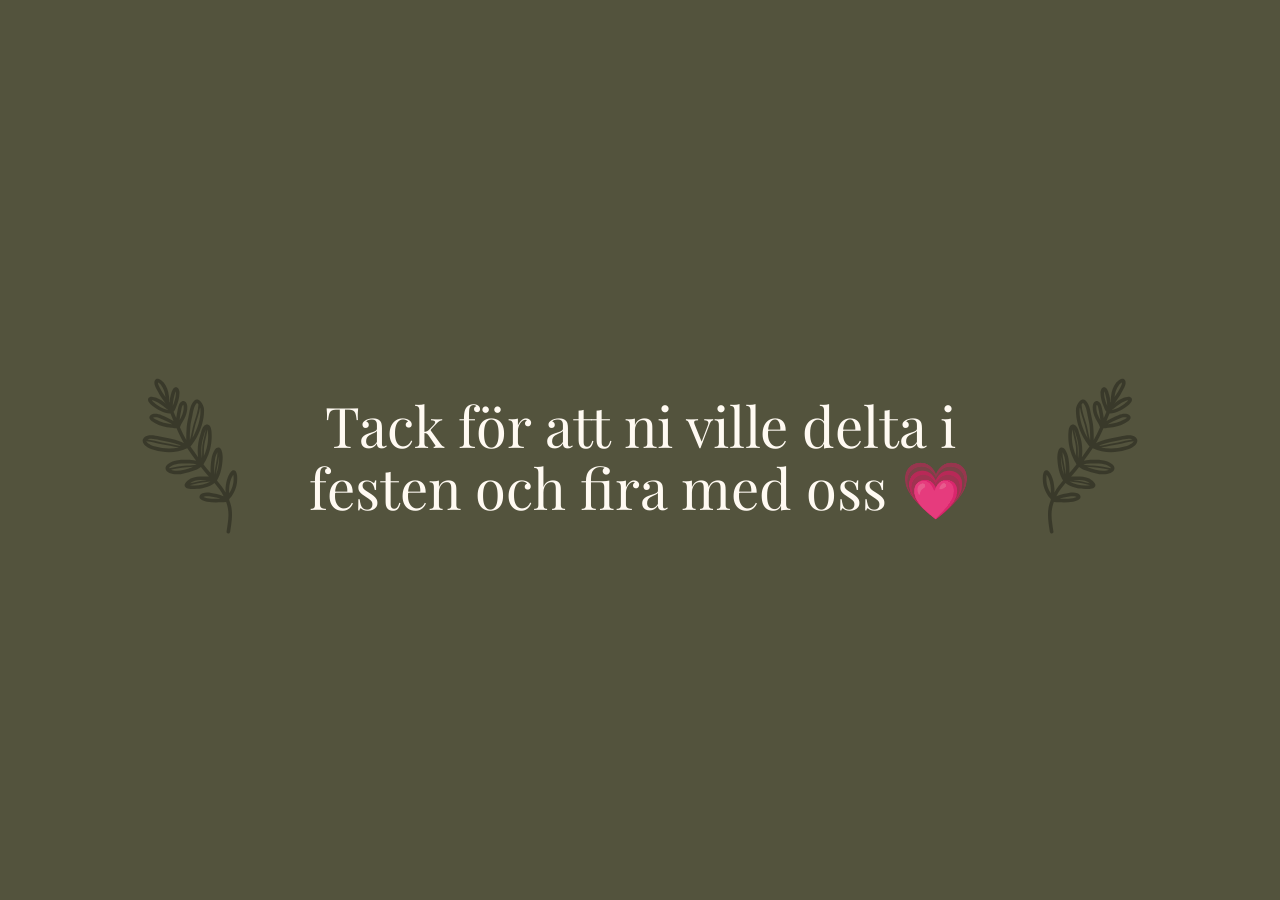
<file: index.html>
<!DOCTYPE html>
<html lang="sv">

<head>
  <meta charset="UTF-8">
  <meta name="viewport" content="width=device-width, initial-scale=1.0">
  <title>Joar och Nannes bröllopsfest</title>
  <meta name="description" content="Tack för att ni ville delta i festen och fira med oss 💗">
  <link
    href="https://fonts.googleapis.com/css2?family=Playfair+Display:ital,wght@0,400;1,400&family=DM+Sans:wght@300;400;500&display=swap"
    rel="stylesheet">
  <link rel="stylesheet" href="style.css">
  <style>
    .hero { min-height: 100vh; min-height: 100dvh; border-bottom: none; }
    .hero h1 { font-size: clamp(28px, 6vw, 56px); max-width: 720px; }
  </style>
</head>

<body>

  <div class="hero">
    <img src="left.svg" class="leaf" alt="">
    <div class="title">
      <h1>Tack för att ni ville delta i festen och fira med oss 💗</h1>
    </div>
    <img src="right.svg" class="leaf" alt="">
  </div>

</body>

</html>
</file>
<file: style.css>
* {
    box-sizing: border-box;
    margin: 0;
    padding: 0
}

:root {
    /* Primary palette */
    --sage: #53533d;
    --avocado: #C2C395;
    --blush: #DDBAAE;
    --peach: #d1bab4;
    --oat: #DCD4C1;
    --honey: #F6EAD4;
    --coconut: #FFFAF2;
    --sage-dark: color-mix(in srgb, var(--sage), black 50%);
    --blush-dark: color-mix(in srgb, var(--blush), black 40%);

    /* Extended palette */
    --blush-mid: #E8C4C4;
    --rose: #C4554A;
    --sage-light: #E8F0E6;
    --cream: #FDFAF5;
    --parchment: #F5F0E8;
    --ink: #2E2520;
    --ink-mid: #7A6A62;
    --gold: #B8903A;
    --gold-light: #F5EFDC;
    --warm-white: #FFFDF9;
}

html {
    scroll-behavior: smooth
}

body {
    background: var(--oat);
    font-family: 'DM Sans', sans-serif;
    color: var(--sage-dark)
}

.hero {
    background: var(--sage);
    padding: 72px 24px 60px;
    text-align: center;
    border-bottom: 1px solid var(--blush-mid);
    display: flex;
    justify-content: center;
    align-items: center;
}

.hero-eyebrow {
    font-size: 11px;
    font-weight: 500;
    letter-spacing: 3px;
    text-transform: uppercase;
    color: var(--oat);
    margin-bottom: 18px
}

.hero h1 {
    font-family: 'Playfair Display', serif;
    font-size: clamp(34px, 8vw, 72px);
    font-weight: 400;
    color: var(--coconut);
    line-height: 1.1
}

.hero h1 em {
    font-style: italic;
    color: var(--peach)
}

.hero-sub {
    font-size: 17px;
    color: var(--oat);
    margin: 18px auto 0;
    font-weight: 300;
    line-height: 1.7;
    max-width: 460px
}

.hero-divider {
    width: 48px;
    height: 1.5px;
    background: var(--oat);
    margin: 28px auto 0;
    opacity: .5
}

.nav {
    background: var(--honey);
    border-bottom: 1px solid var(--blush-mid);
    padding: 0 24px;
    display: flex;
    justify-content: center;
    position: sticky;
    top: 0;
    z-index: 100;
    flex-wrap: wrap
}

.nav a {
    font-size: 13px;
    font-weight: 500;
    color: color-mix(in srgb, var(--blush), black 20%);
    text-decoration: none;
    padding: 13px 15px;
    border-bottom: 2px solid transparent;
    transition: color .2s, border-color .2s;
    white-space: nowrap
}

.nav a:hover {
    color: var(--rose);
    border-bottom-color: var(--rose)
}

section {
    padding: 60px 24px;
    max-width: 800px;
    margin: 0 auto
}

.section-label {
    font-size: 11px;
    font-weight: 500;
    letter-spacing: 3px;
    text-transform: uppercase;
    color: color-mix(in srgb, var(--blush), black 20%);
    margin-bottom: 10px
}

h2 {
    font-family: 'Playfair Display', serif;
    font-size: clamp(26px, 5vw, 38px);
    font-weight: 400;
    color: var(--sage-dark);
    line-height: 1.2;
    margin-bottom: 22px
}

.prose {
    font-size: 16px;
    line-height: 1.85;
    color: color-mix(in srgb, var(--blush), black 35%);
    font-weight: 300
}

.prose p+p {
    margin-top: 14px
}

.section-divider {
    border: none;
    border-top: 1px solid var(--blush-mid);
    margin: 0 24px;
    background-color: var(--savory)
}

.event-wrapper {
    display: flex;
    flex-direction: column;
}

.event-wrapper > * {
    background: var(--coconut);
}

.event-card {
    background: var(--coconut);
    border: 1px solid var(--blush-mid);
    border-radius: 16px;
    padding: 36px;
    display: grid;
    grid-template-columns: 1fr 1fr;
    gap: 28px
}

.edl {
    font-size: 10px;
    letter-spacing: 2px;
    text-transform: uppercase;
    color: color-mix(in srgb, var(--blush), black 20%);
    margin-bottom: 5px;
    font-weight: 500
}

.edv {
    font-family: 'Playfair Display', serif;
    font-size: 19px;
    color: var(--ink);
    line-height: 1.4
}

.eds {
    font-size: 13px;
    color: color-mix(in srgb, var(--blush), black 20%);
    margin-top: 3px
}

.map-row {
    display: flex;
    align-items: center;
    gap: 14px;
    background: var(--coconut);
    border-radius: 12px;
    padding: 20px;
    margin-top: 20px;
    border: 1px solid rgba(124, 158, 122, .2)
}

.map-icon {
    width: 40px;
    height: 40px;
    background: var(--sage);
    border-radius: 50%;
    display: flex;
    align-items: center;
    justify-content: center;
    flex-shrink: 0;
    color: #fff;
    font-size: 20px
}

.map-text {
    font-size: 14px;
    color: var(--ink-mid)
}

.map-text strong {
    display: block;
    color: var(--ink);
    font-weight: 500;
    margin-bottom: 2px
}

.map-link {
    color: var(--sage);
    font-size: 13px;
    text-decoration: none
}

.map-link:hover {
    text-decoration: underline
}

.photo-grid {
    gap: 16px;
    margin-top: 28px
}

.photo-slot {
    background: var(--parchment);
    border-radius: 14px;
    text-align: center
}

.photo-img {
    width: 100%;
    border-radius: 14px;
    object-fit: cover;
    aspect-ratio: 4/3;
    display: block
}

.info-grid {
    display: grid;
    grid-template-columns: 1fr 1fr;
    gap: 14px;
    margin-top: 24px
}

.info-card {
    background: var(--coconut);
    border: 1px solid var(--blush-mid);
    border-radius: 12px;
    padding: 20px
}

.info-card-icon {
    font-size: 22px;
    margin-bottom: 8px
}

.info-card-title {
    font-weight: 550;
    font-size: 14px;
    color: var(--sage-dark);
    margin-bottom: 5px
}

.info-card-desc {
    font-size: 13px;
    color: color-mix(in srgb, var(--blush), black 20%);
    line-height: 1.65;
    font-weight: 300
}

.rsvp-box {
    background: var(--warm-white);
    border: 1px solid var(--blush-mid);
    border-radius: 16px;
    padding: 36px
}

.rsvp-box label {
    display: block;
    font-size: 11px;
    font-weight: 500;
    letter-spacing: 1px;
    text-transform: uppercase;
    color: color-mix(in srgb, var(--blush), black 20%);
    margin-bottom: 7px;
    margin-top: 18px
}

.rsvp-box label:first-child {
    margin-top: 0
}

.rsvp-box input,
.rsvp-box select,
.rsvp-box textarea {
    width: 100%;
    background: var(--parchment);
    border: 1px solid var(--blush-mid);
    border-radius: 8px;
    padding: 11px 14px;
    font-size: 15px;
    color: var(--ink);
    font-family: 'DM Sans', sans-serif;
    font-weight: 300;
    transition: border-color .2s
}

.rsvp-box input:focus,
.rsvp-box select:focus,
.rsvp-box textarea:focus {
    outline: none;
    border-color: var(--rose)
}

.rsvp-box textarea {
    resize: vertical;
    min-height: 80px
}

.toggle-row {
    display: flex;
    gap: 10px;
    margin-top: 4px
}

.tog {
    flex: 1;
    padding: 11px;
    border-radius: 8px;
    border: 1px solid var(--blush-mid);
    background: var(--parchment);
    color: color-mix(in srgb, var(--blush), black 20%);
    font-family: 'DM Sans', sans-serif;
    font-size: 14px;
    font-weight: 500;
    cursor: pointer;
    transition: all .2s;
    text-align: center
}

.tog.yes-on {
    background: var(--rose);
    border-color: var(--rose);
    color: #fff
}

.tog.no-on {
    background: var(--blush);
    border-color: var(--blush-mid);
    color: var(--ink)
}

.tog:hover {
    border-color: var(--rose)
}

.extra {
    display: none
}

.extra.on {
    display: block
}

.submit-btn {
    width: 100%;
    margin-top: 24px;
    padding: 14px;
    background: var(--rose);
    color: #fff;
    border: none;
    border-radius: 8px;
    font-family: 'DM Sans', sans-serif;
    font-size: 15px;
    font-weight: 500;
    cursor: pointer;
    transition: opacity .2s, transform .1s
}

.submit-btn:hover {
    opacity: .88
}

.submit-btn:active {
    transform: scale(.99)
}

.success {
    display: none;
    text-align: center;
    padding: 28px 0 8px
}

.success .check {
    font-size: 38px;
    margin-bottom: 10px
}

.success h3 {
    font-family: 'Playfair Display', serif;
    font-size: 22px;
    margin-bottom: 6px;
    color: var(--ink)
}

.success p {
    font-size: 14px;
    color: var(--ink-mid)
}

.acc-list {
    display: flex;
    flex-direction: column;
    gap: 14px;
    margin-top: 8px
}

.acc-card {
    display: flex;
    gap: 14px;
    align-items: flex-start;
    background: var(--warm-white);
    border: 1px solid var(--blush-mid);
    border-radius: 12px;
    padding: 18px
}

.acc-icon {
    width: 38px;
    height: 38px;
    background: var(--gold-light);
    border: 1px solid rgba(184, 144, 58, .15);
    border-radius: 10px;
    display: flex;
    align-items: center;
    justify-content: center;
    font-size: 17px;
    flex-shrink: 0
}

.acc-title {
    font-weight: 500;
    font-size: 14px;
    margin-bottom: 3px
}

.acc-desc {
    font-size: 13px;
    color: color-mix(in srgb, var(--blush), black 20%);
    line-height: 1.6;
    font-weight: 300
}

.acc-link {
    display: inline-block;
    margin-top: 7px;
    font-size: 12px;
    color: var(--sage);
    text-decoration: none;
    font-weight: 500
}

.acc-link:hover {
    text-decoration: underline
}

.transport-grid {
    display: grid;
    grid-template-columns: 1fr 1fr;
    gap: 10px;
    margin-top: 18px
}

.tr-card {
    display: flex;
    gap: 10px;
    align-items: flex-start;
    padding: 14px;
    background: var(--honey);
    border-radius: 10px;
    border: 1px solid rgba(124, 158, 122, .15)
}

.tr-icon {
    font-size: 20px;
    flex-shrink: 0
}

.tr-title {
    font-weight: 500;
    font-size: 13px;
    margin-bottom: 2px
}

.tr-desc {
    font-size: 12px;
    color: color-mix(in srgb, var(--blush), black 20%);
    line-height: 1.5;
    font-weight: 300
}

.spotify-box {
    background: #191414;
    border-radius: 16px;
    padding: 36px;
    text-align: center
}

.sp-logo {
    display: flex;
    align-items: center;
    justify-content: center;
    gap: 10px;
    margin-bottom: 18px
}

.sp-logo svg {
    width: 30px;
    height: 30px
}

.sp-logo-text {
    font-size: 20px;
    font-weight: 500;
    color: #fff
}

.sp-desc {
    color: rgba(255, 255, 255, .58);
    font-size: 15px;
    line-height: 1.75;
    font-weight: 300;
    margin-bottom: 24px
}

.sp-link {
    display: inline-flex;
    align-items: center;
    gap: 8px;
    background: rgba(29, 185, 84, .12);
    border: 1px solid rgba(29, 185, 84, .3);
    border-radius: 8px;
    padding: 11px 18px;
    color: #1DB954;
    text-decoration: none;
    font-size: 14px;
    font-weight: 500;
    transition: background .2s
}

.sp-link:hover {
    background: rgba(29, 185, 84, .2)
}

.sp-songs {
    margin-top: 16px;
    text-align: left
}

.sp-song-header {
    font-size: 11px;
    letter-spacing: 1.5px;
    color: rgba(255, 255, 255, .28);
    text-transform: uppercase;
    margin-bottom: 8px
}

.sp-song {
    display: flex;
    align-items: center;
    gap: 10px;
    padding: 9px 0;
    border-bottom: 1px solid rgba(255, 255, 255, .06);
    color: rgba(255, 255, 255, .65);
    font-size: 14px
}

.sp-song:last-child {
    border-bottom: none
}

.sp-dot {
    width: 5px;
    height: 5px;
    border-radius: 50%;
    background: #1DB954;
    flex-shrink: 0
}

.footer {
    background: var(--sage);
    border-top: 1px solid var(--blush-mid);
    padding: 36px 24px;
    text-align: center;
    color: var(--avocado);
    font-size: 13px;
    font-weight: 300
}

.footer strong {
    color: var(--rose);
    font-weight: 500
}

/* FORM */

.form-container {
    background: var(--sage);
    border-radius: 16px;
}

.modern-form {
    max-width: 80%;
    margin: 0 auto;
    padding: 24px;
    font-family: 'DM Sans', sans-serif;
}

.form-group {
    margin-bottom: 24px;
}

.form-label {
    display: block;
    margin-bottom: 10px;
    color: var(--honey);
}

.form-input,
.form-select,
.form-textarea {
    width: 100%;
    padding: 14px 16px;
    border: 1px solid #dcdcdc;
    border-radius: 14px;
    background: var(--coconut);
    font-size: 15px;
    font-family: 'DM Sans', sans-serif;
    color: color-mix(in srgb, var(--blush), black 20%);
    box-sizing: border-box;
    transition:
        border-color 0.2s ease,
        box-shadow 0.2s ease,
        transform 0.1s ease;
}

.form-input {
    color: var(--sage-dark);
}

.form-input:focus,
.form-select:focus,
.form-textarea:focus {
    outline: none;
    border-color: #999;
    box-shadow: 0 0 0 4px rgba(0, 0, 0, 0.05);
}

.form-textarea {
    resize: vertical;
    min-height: 120px;
}

.submit-button {
    width: 100%;
    padding: 16px;
    border: none;
    border-radius: 14px;
    background: #222;
    color: white;
    font-size: 16px;
    font-weight: 600;
    font-family: 'DM Sans', sans-serif;
    cursor: pointer;
    transition:
        background 0.25s ease,
        transform 0.1s ease;
}

.submit-button:hover {
    background: #111;
}

.submit-button:active {
    transform: scale(0.98);
}

.submit-button.submitted {
    background: var(--avocado);
}

.submit-button:disabled {
    cursor: default;
}

.leaf {
    opacity: 0.3;
    flex-shrink: 3;
    top: 5%;
    height: 20vh;
}

@media (min-width: 601px) {
    .mobile-break { display: none; }
}

@media (max-width: 600px) {
    .leaf {
        height: 10vh;
        max-width: 25vw;
    }

    .hero h1 {
        font-size: 34px;
    }
}

@media (max-width: 480px) {
    .info-grid,
    .transport-grid {
        grid-template-columns: 1fr
    }
}
</file>
